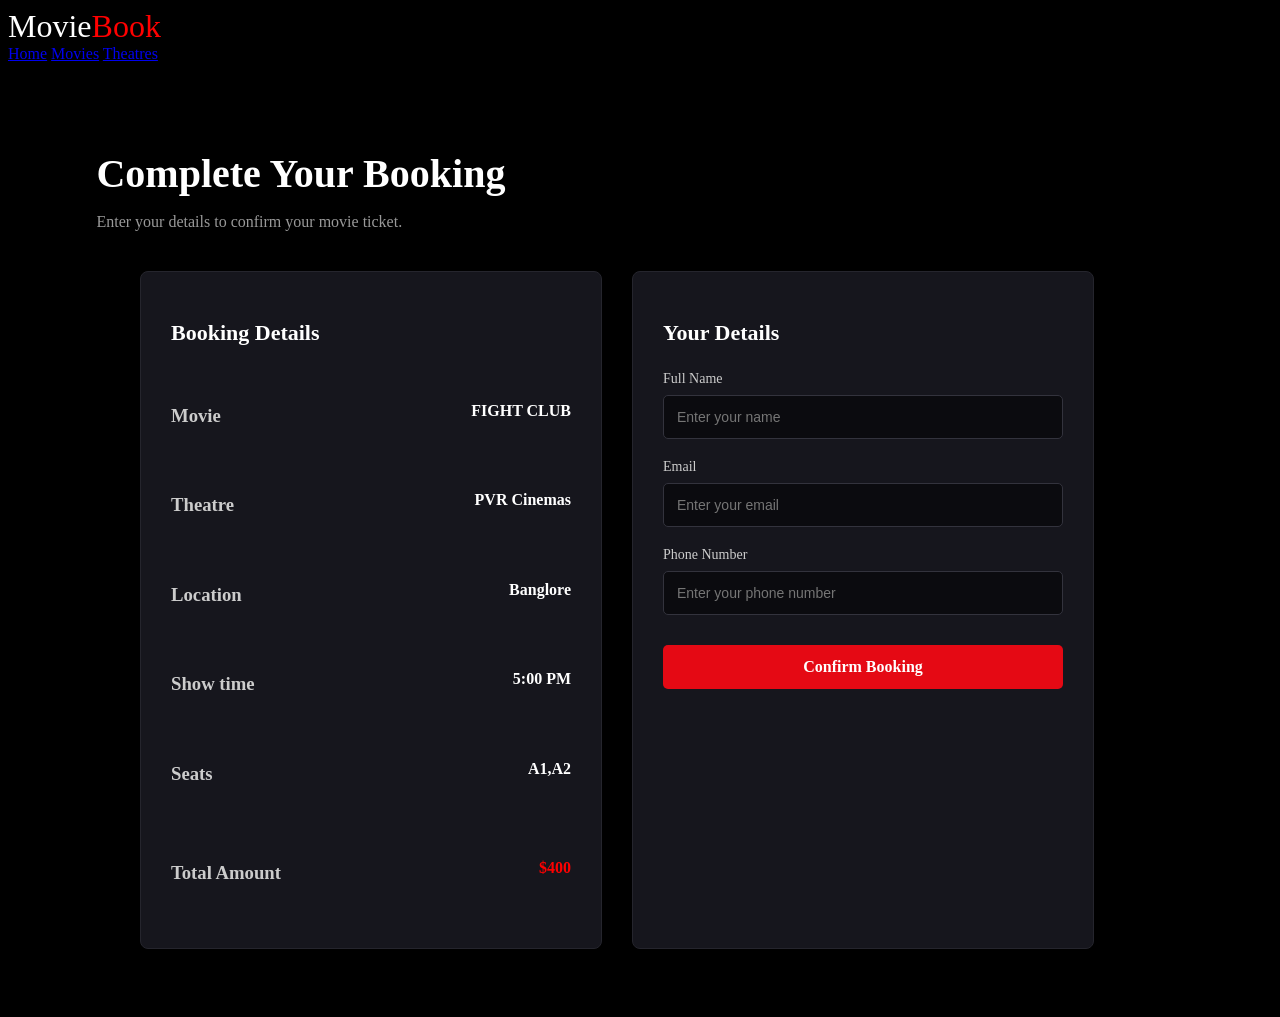
<file: booking - Copy.html>
<!DOCTYPE html>
<html lang="en">
<head>
    <meta charset="UTF-8">
    <meta name="viewport" content="width=device-width, initial-scale=1.0">
    <title>Document</title>
    <link rel="stylesheet" href="./booking.css">
</head>
<body>

<div class="navbar">
    <div class="logo">
        Movie<span>Book</span>
    </div>

    <nav>
        <a href="index.html">Home</a>
        <a href="movies.html">Movies</a>
        <a href="theatres.html">Theatres</a>
    </nav>
</div>


<div class="booking-page">

    <h1>Complete Your Booking</h1>

    <p class="booking-subtitle"> Enter your details to confirm your movie ticket.</p>


    <div class="booking-container">

        <div class="booking-details">

            <h2>Booking Details</h2>

            <div class="detail-row">
                <h3>Movie</h3>
                <p>FIGHT CLUB</p>
            </div>

            <div class="detail-row">
                <h3>Theatre</h3>
                <p>PVR Cinemas</p>
                
            </div>

            <div class="detail-row">
                <h3>Location</h3>
                <p>Banglore</p>
                
            </div>

            <div class="detail-row">
                <h3>Show time</h3>
                <p>5:00 PM</p>
            </div>

            <div class="detail-row">
                <h3>Seats</h3>
                <p>A1,A2</p>
            </div>

            <div class="detail-row total">
                <h3>Total Amount</h3>
                <p>$400</p>
            </div>

        </div>


        <div class="customer-details">

            <h2>Your Details</h2>

            <form>

                <label for="name">Full Name</label>
                <input type="text" id="name" placeholder="Enter your name">

                <label for="email">Email</label>
                <input type="email" id="email" placeholder="Enter your email">

                <label for="phone">Phone Number</label>
                <input type="tel" id="phone" placeholder="Enter your phone number">

                <a href="confirmation.html" class="confirm-button">
                    Confirm Booking
                </a>

            </form>

        </div>

    </div>

</div>

</body>
</html>
</body>
</html>
</file>
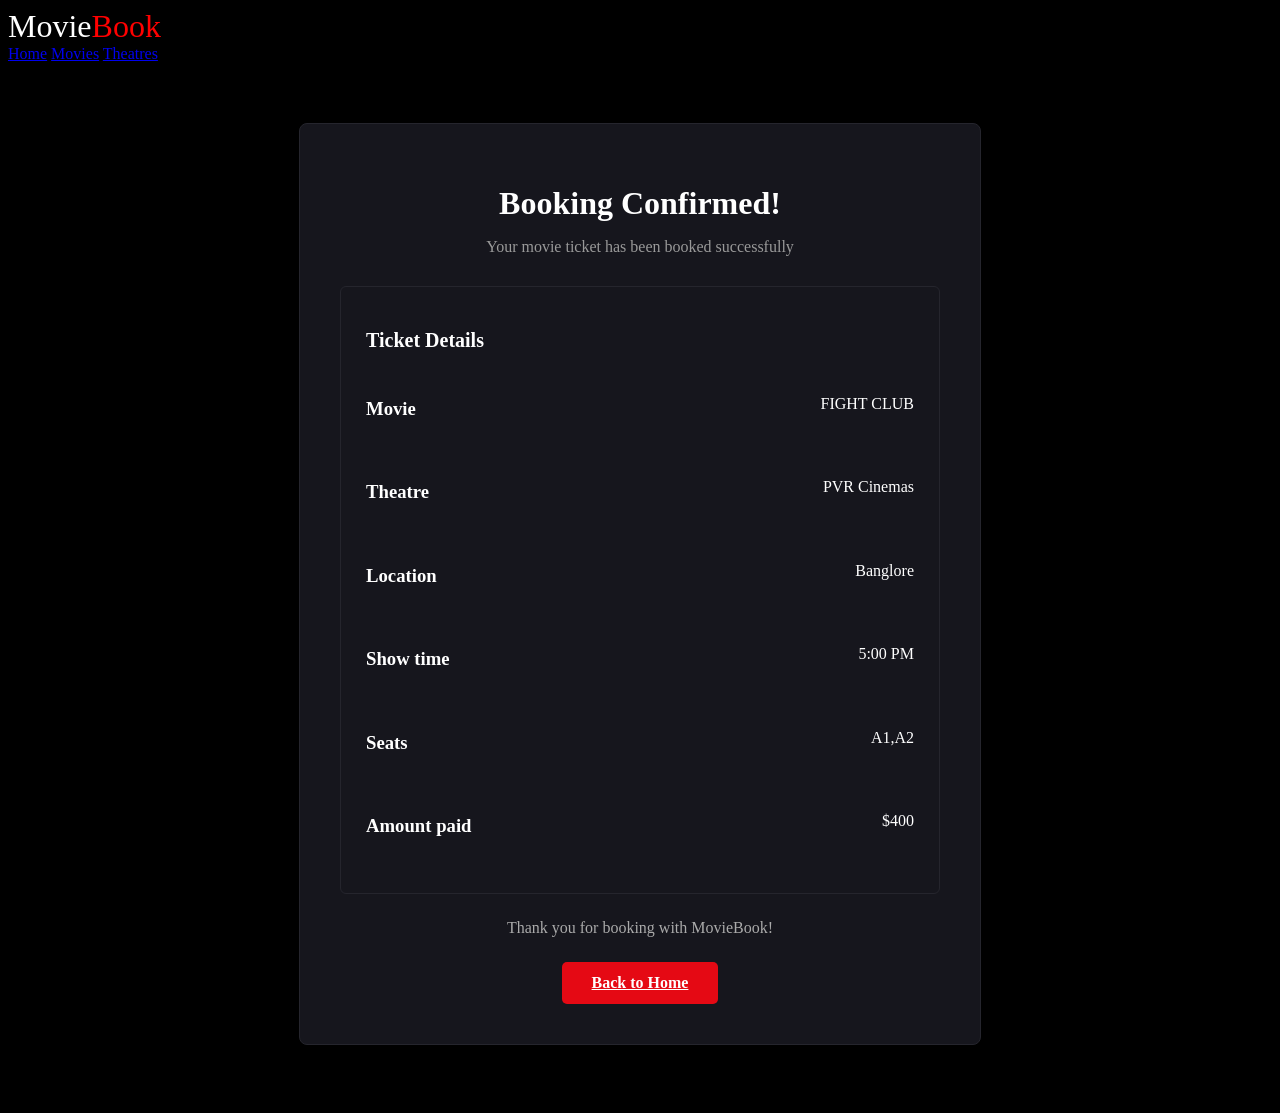
<file: confirmation - Copy.html>
<!DOCTYPE html>
<html lang="en">
<head>
    <meta charset="UTF-8">
    <meta name="viewport" content="width=device-width, initial-scale=1.0">
    <title>Document</title>
    <link rel="stylesheet" href="./conformation.css">
</head>
<body>

<div class="navbar">
    <div class="logo">
        Movie<span>Book</span>
    </div>

    <nav>
        <a href="index.html">Home</a>
        <a href="movies.html">Movies</a>
        <a href="theatres.html">Theatres</a>
    </nav>
</div>


<div class="confirmation-page">

    <div class="confirmation-box">

        

        <h1>Booking Confirmed!</h1>

        <p class="confirmation-message">Your movie ticket has been booked successfully</p>


        <div class="ticket-details">

            <h2>Ticket Details</h2>
            
            <div class="detail-row">
                <h3>Movie</h3>
                <p>FIGHT CLUB</p>
            </div>

            <div class="detail-row">
                <h3>Theatre</h3>
                <p>PVR Cinemas</p>
                
            </div>

            <div class="detail-row">
                <h3>Location</h3>
                <p>Banglore</p>
                
            </div>

            <div class="detail-row">
                <h3>Show time</h3>
                <p>5:00 PM</p>
            </div>

            <div class="detail-row">
                <h3>Seats</h3>
                <p>A1,A2</p>
            </div>

            <div class="detail-row total">
                <h3>Amount paid</h3>
                <p>$400</p>
            </div>
            
        </div>


        <p class="thank-you">Thank you for booking with MovieBook! </p>

        <a href="index.html" class="home-button">Back to Home</a>

    </div>

</div>

</body>
</html>
</body>
</html>
</file>
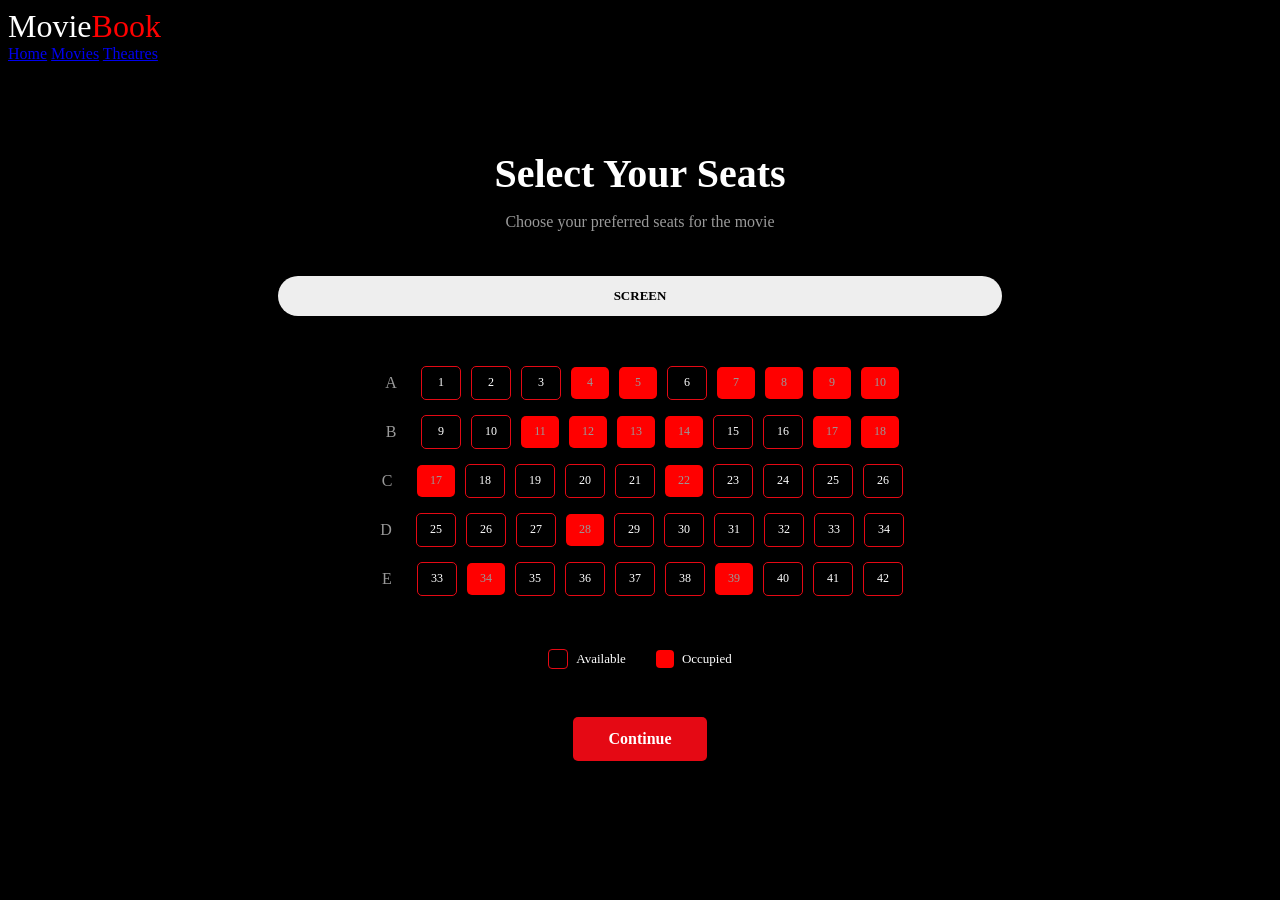
<file: seats.html>
<!DOCTYPE html>
<html lang="en">
<head>
    <meta charset="UTF-8">
    <meta name="viewport" content="width=device-width, initial-scale=1.0">
    <title>Document</title>
    <link rel="stylesheet" href="./seats.css">
</head>
<body>

    

    <div class="navbar">

        <div class="logo">
            Movie<span>Book</span>
        </div>

        <nav>
            <a href="index.html">Home</a>
            <a href="movies.html">Movies</a>
            <a href="theatres.html">Theatres</a>
        </nav>

    </div>


   

    <div class="seat-page">

        <h1>Select Your Seats</h1>

        <p class="seat-subtitle">Choose your preferred seats for the movie</p>


        

        <div class="screen"> 
            SCREEN
        </div>


       

        <div class="seat-layout">
                  
                 

          <div class="seat-row">
              <div class="row-name">A</div>

               <div class="seat available">1</div>
               <div class="seat available">2</div>
               <div class="seat available">3</div>
               <div class="seat occupied">4</div>
               <div class="seat occupied">5</div>
               <div class="seat available">6</div>
               <div class="seat occupied">7</div>
               <div class="seat occupied">8</div>
               <div class="seat occupied">9</div>
               <div class="seat occupied">10</div>

         </div>


          <div class="seat-row">
              <div class="row-name">B</div>

              <div class="seat available">9</div>
              <div class="seat available">10</div>
              <div class="seat occupied">11</div>
              <div class="seat occupied">12</div>
              <div class="seat occupied">13</div>
              <div class="seat occupied">14</div>
              <div class="seat available">15</div>
              <div class="seat available">16</div>
              <div class="seat occupied">17</div>
              <div class="seat occupied">18</div>
         </div>


         <div class="seat-row">
              <div class="row-name">C</div>

               <div class="seat occupied">17</div>
               <div class="seat available">18</div>
               <div class="seat available">19</div>
               <div class="seat available">20</div>
               <div class="seat available">21</div>
               <div class="seat occupied">22</div>
               <div class="seat available">23</div>
               <div class="seat available">24</div>
               <div class="seat available">25</div>
               <div class="seat available">26</div>
          </div>


         <div class="seat-row">
              <div class="row-name">D</div>

              <div class="seat available">25</div>
              <div class="seat available">26</div>
               <div class="seat available">27</div>
              <div class="seat occupied">28</div>
              <div class="seat available">29</div>
              <div class="seat available">30</div>
              <div class="seat available">31</div>
              <div class="seat available">32</div>
              <div class="seat available">33</div>
              <div class="seat available">34</div>
          </div>


         <div class="seat-row">
              <div class="row-name">E</div>

              <div class="seat available">33</div>
              <div class="seat occupied">34</div>
              <div class="seat available">35</div>
              <div class="seat available">36</div>
              <div class="seat available">37</div>
              <div class="seat available">38</div>
              <div class="seat occupied">39</div>
              <div class="seat available">40</div>
              <div class="seat available">41</div>
              <div class="seat available">42</div>
           </div>

           
            
            
        </div>


        

        <div class="seat-legend">

            <div>
               <p class="legend-box available-box"></p>
                Available
            </div>

            <div>
                <p class="legend-box occupied-box"></p>
                Occupied
            </div>

        </div>


        

        <a href="booking.html" class="continue-button">
            Continue
        </a>

    </div>

</body>

</html>
</body>
</html>
</file>
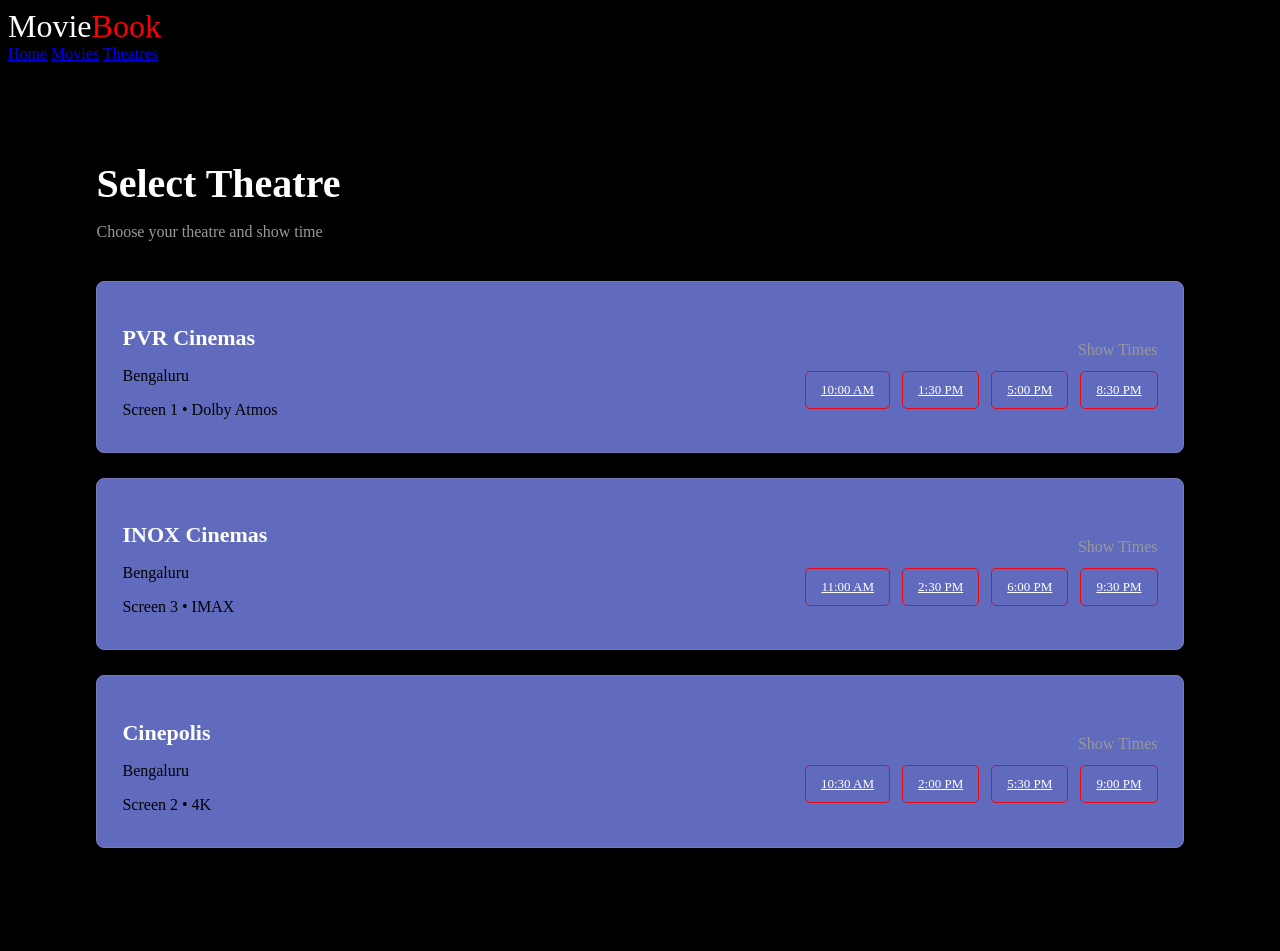
<file: theatres.html>
<!DOCTYPE html>
<html lang="en">
<head>
    <meta charset="UTF-8">
    <meta name="viewport" content="width=device-width, initial-scale=1.0">
    <title>Document</title>
    <link rel="stylesheet" href="./theatres.css">
</head>
<body>
    

    <div class="navbar">

        <div class="logo">
            Movie<span>Book</span>
        </div>

        <nav>
            <a href="index.html">Home</a>
            <a href="movies.html">Movies</a>
            <a href="theatres.html">Theatres</a>
        </nav>

    </div>


    

    <div class="theatre-page">

        <h1>Select Theatre</h1>

        <p class="theatre-subtitle"> Choose your theatre and show time</p>


        

        <div class="theatre-card">

            <div class="theatre-info">

                <h2>PVR Cinemas</h2>

                <p> Bengaluru</p>

                <p class="screen"> Screen 1 • Dolby Atmos</p>

            </div>


            <div class="show-times">

                <p>Show Times</p>

                <a href="seats.html">10:00 AM</a>

                <a href="seats.html">1:30 PM</a>

                <a href="seats.html">5:00 PM</a>

                <a href="seats.html">8:30 PM</a>

            </div>

        </div>


        

        <div class="theatre-card">

            <div class="theatre-info">

                <h2>INOX Cinemas</h2>

                <p> Bengaluru</p>

                <p class="screen">Screen 3 • IMAX</p>

            </div>


            <div class="show-times">

                <p>Show Times</p>

                <a href="seats.html">11:00 AM</a>

                <a href="seats.html">2:30 PM</a>

                <a href="seats.html">6:00 PM</a>

                <a href="seats.html">9:30 PM</a>

            </div>

        </div>


        

        <div class="theatre-card">

            <div class="theatre-info">

                <h2>Cinepolis</h2>

                <p> Bengaluru</p>

                <p class="screen"> Screen 2 • 4K</p>

            </div>


            <div class="show-times">

                <p>Show Times</p>

                <a href="seats.html">10:30 AM</a>

                <a href="seats.html">2:00 PM</a>

                <a href="seats.html">5:30 PM</a>

                <a href="seats.html">9:00 PM</a>

            </div>

        </div>

    </div>

</body>

</html>
</body>
</html>
</file>
<file: booking.css>
body{
    background-color: black;
}
.logo span{
   color: red;
   font-size: xx-large;
}

.logo{
    color: white;
    font-size: xx-large;
} 

.booking-page {
    padding: 60px 7%;
}

.booking-page h1 {
    font-size: 40px;
    margin-bottom: 10px;
}

.booking-subtitle {
    color: #999999;
    margin-bottom: 40px;
}

.booking-container {
    display: flex;
    gap: 30px;
    max-width: 1000px;
    margin: auto;
}

.booking-details{
    width: 400px;
    background-color: #16161d;
    border: 1px solid #25252d;
    border-radius: 8px;
    padding: 30px;
}
.customer-details {
    width: 400px;
    background-color: #16161d;
    border: 1px solid #25252d;
    border-radius: 8px;
    padding: 30px;
}

.booking-details h2 {
    font-size: 22px;
    margin-bottom: 25px;
}

h1{
    color: white;
}

h2{
    color: white;
}

.customer-details h2 {
    font-size: 22px;
    margin-bottom: 25px;
}

h3{
   color: #cccccc;
}

.detail-row p{
      color: white;
      font-weight: bold;
}

.detail-row {
    display: flex;
    justify-content: space-between;
    padding: 15px 0;
    
}

.detail-row.total p{
    color: red;
    font-weight: bold;
}

.detail-row span {
    color: #999999;
}

.detail-row strong {
    color: white;
}

.detail-row.total {
    margin-top: 10px;
    border-bottom: none;
}

.detail-row.total strong {
    color: #e50914;
    font-size: 20px;
}

.customer-details form {
    display: flex;
    flex-direction: column;
}

.customer-details label {
    margin-bottom: 8px;
    font-size: 14px;
    color: #cccccc;
}

.customer-details input {
    padding: 13px;
    margin-bottom: 20px;
    background-color: #0b0b0f;
    border: 1px solid #33333d;
    border-radius: 5px;
    color: white;
    font-size: 14px;
}

.customer-details input:focus {
    outline: none;
    border-color: #e50914;
}

.confirm-button {
    margin-top: 10px;
    padding: 13px;
    background-color: #e50914;
    color: white;
    text-align: center;
    text-decoration: none;
    border-radius: 5px;
    font-weight: bold;
}

.confirm-button:hover {
    background-color: #b80710;
}
</file>
<file: conformation.css>
body{
    background-color: black;
}

.logo span{
    color: red;
    font-size: xx-large;
}

.logo{
    color: white;
    font-size: xx-large;
}

.confirmation-page {
    min-height: 80vh;
    display: flex;
    justify-content: center;
    align-items: center;
    padding: 60px 7%;
}

.confirmation-box {
    width: 600px;
    background-color: #16161d;
    border: 1px solid #25252d;
    border-radius: 8px;
    padding: 40px;
    text-align: center;
}


h1{
    color: white;
}


.confirmation-box h1 {
    font-size: 32px;
    margin-bottom: 10px;
}

.confirmation-message {
    color: #999999;
    margin-bottom: 30px;
}

.ticket-details {
    text-align: left;
    border: 1px solid #25252d;
    border-radius: 6px;
    padding: 25px;
}

h2{
    color: white;
}


.detail-row{
    color: white;
    display: flex;
    justify-content: space-between;
    padding: 15px 0;
    
}

.ticket-details h2 {
    font-size: 20px;
    margin-bottom: 15px;
}

.ticket-details .detail-row {
    padding: 12px 0;
}

.thank-you {
    color: #aaaaaa;
    margin: 25px 0;
}

.home-button {
    display: inline-block;
    padding: 12px 30px;
    background-color: #e50914;
    color: white;
    border-radius: 5px;
    font-weight: bold;
}

.home-button:hover {
    background-color: #b80710;
}
</file>
<file: seats.css>
body{
    background-color: black;
}

.seat-page {
    padding: 60px 7%;
    text-align: center;
}

.seat-page h1 {
    font-size: 40px;
    margin-bottom: 10px;
    color: white;
}

.seat-subtitle {
    color: #999999;
    margin-bottom: 45px;
}

.logo span{
    color: red;
    font-size: xx-large;
}
.logo{
    color: white;
    font-size: xx-large;
}

.screen {
    width: 700px;
    margin: 0 auto 50px;

    padding: 12px;

    background-color: #eeeeee;
    color: black;

    border-radius: 30px;

    font-size: 13px;
    font-weight: bold;
}




.seat-layout {
    display: flex;
    
    gap: 15px;
    flex-direction: column;
    align-items: center;
}

.seat-row {
    display: flex;
    align-items: center;
    gap: 10px;
}

.row-name {
    width: 20px;
    color: #999999;
    margin-right: 10px;
}




.seat {
    width: 38px;
    height: 32px;

    display: flex;
    align-items: center;
    justify-content: center;

    border-radius: 5px;

    font-size: 12px;
}




.seat.available {
    border: 1px solid #e50914;
    color: white;
}




.seat.occupied {
    background-color: red;
    color: #999999;
}




.seat-legend {
    display: flex;
    justify-content: center;
    gap: 30px;

    margin-top: 40px;

    color: white;
    font-size: 13px;
}

.seat-legend div {
    display: flex;
    align-items: center;
    gap: 8px;
}

.legend-box {
    width: 18px;
    height: 18px;
    border-radius: 4px;
}

.available-box {
    border: 1px solid #e50914;
}

.occupied-box {
    background-color: red;
}




.continue-button {
    display: inline-block;

    margin-top: 35px;

    padding: 13px 35px;

    background-color: #e50914;

    color: white;

    text-decoration: none;

    border-radius: 5px;

    font-weight: bold;
}

.continue-button:hover {
    background-color: #b80710;
}
</file>
<file: theatres.css>
body{
    background-color: black;
}
.theatre-page {
    padding: 70px 7%;
}
.logo span{
    color: red;
    font-size: xx-large;
}
.logo{
    font-size: xx-large;
    color: white;
}

.theatre-page h1 {
    font-size: 40px;
    margin-bottom: 10px;
}

.theatre-subtitle {
    color: #999999;
    margin-bottom: 40px;
}




.theatre-card {
    background-color: rgb(96, 107, 189);

    border-radius: 8px;

    padding: 25px;

    margin-bottom: 25px;

    display: flex;
    justify-content: space-between;
    align-items: center;

    border: 1px solid #7979b9;
}




.theatre-info h2 {
    font-size: 22px;
    margin-bottom: 10px;
}

.theatre-info p {
    color: black;
    margin-bottom: 8px;
}
.show-times p{
    color: black;
}


h1{
    color: white;
}
h2{
    color: white;
}



.show-times {
    text-align: right;
}

.show-times p {
    color: #999999;
    margin-bottom: 12px;
}

.show-times a {
    display: inline-block;

    padding: 10px 15px;

    margin-left: 8px;

    border: 1px solid #e50914;

    border-radius: 5px;

    color: white;


    font-size: 13px;
}

.show-times a:hover {
    background-color: #e50914;
}
</file>
